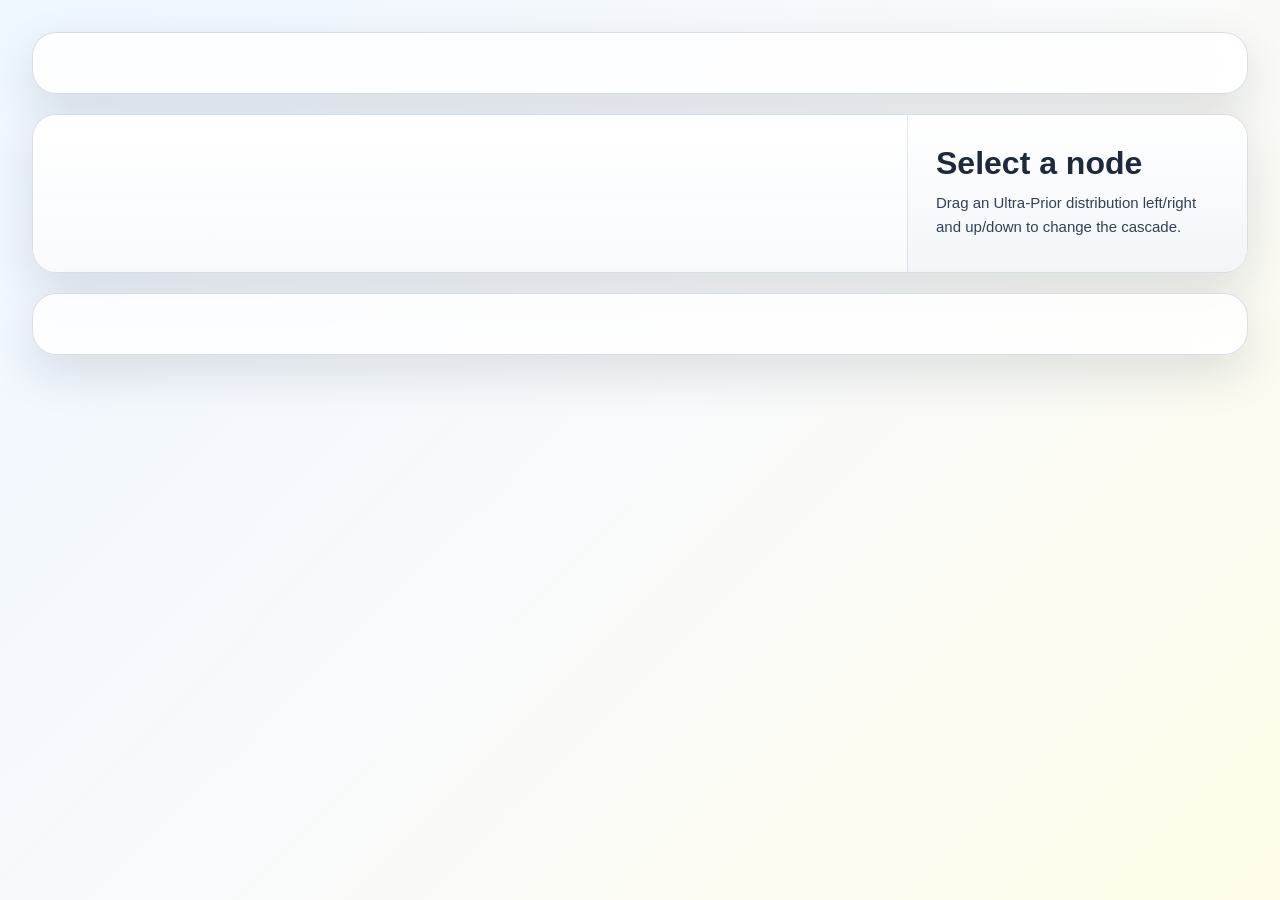
<file: index.html>
<!doctype html>
<html lang="en">
    <head>
        <meta charset="UTF-8" />
        <meta name="viewport" content="width=device-width, initial-scale=1.0" />
        <title>Deep-Self Predictive Cascade Model of Personality</title>
        <link rel="stylesheet" href="app/styles.css" />
        <script src="https://d3js.org/d3.v7.min.js"></script>
    </head>
    <body>
        <main class="page-stack">
            <section id="overview-panel" class="overview-panel" aria-labelledby="overview-title"></section>

            <div id="cascade-container">
                <div class="cascade-layout">
                    <section class="graph-column" aria-label="Core priors cascade simulator">
                        <div id="graph"></div>
                    </section>

                    <aside id="node-details" class="details-panel" aria-live="polite">
                        <div id="details-sliders" class="details-sliders" style="display: none">
                            <div class="slider-row" id="row-mu">
                                <div class="slider-header">
                                    <span class="slider-label" id="label-mu">Location (μ)</span>
                                    <span class="slider-val" id="val-mu">.50</span>
                                </div>
                                <input type="range" id="slider-mu" min="0" max="1" step="0.01" />
                            </div>
                            <div class="slider-row" id="row-pi">
                                <div class="slider-header">
                                    <span class="slider-label">Precision (π)</span>
                                    <span class="slider-val" id="val-pi">44</span>
                                </div>
                                <input type="range" id="slider-pi" min="6" max="400" step="1" />
                            </div>
                        </div>

                        <h1 id="details-title">Select a node</h1>
                        <p id="details-description" class="details-description">
                            Drag an Ultra-Prior distribution left/right and up/down to change the cascade.
                        </p>
                    </aside>
                </div>
            </div>

            <section id="frameworks-panel" class="overview-panel" aria-labelledby="frameworks-title"></section>
        </main>

        <script src="app/data.js"></script>
        <script src="app/frameworks.js"></script>
        <script src="app/app.js"></script>
    </body>
</html>
</file>
<file: app/styles.css>
:root {
    --page-background: linear-gradient(135deg, #eef6ff 0%, #f8fafc 48%, #fefce8 100%);
    --panel-background: rgba(255, 255, 255, 0.78);
    --surface-background: rgba(255, 255, 255, 0.92);
    --surface-border: rgba(148, 163, 184, 0.35);
    --ink: #1e293b;
    --muted: #64748b;
    --soft-ink: #334155;
    --shadow: 0 18px 48px rgba(15, 23, 42, 0.12);
}

* {
    box-sizing: border-box;
}

body {
    margin: 0;
    min-height: 100vh;
    padding: 32px;
    background: var(--page-background);
    color: var(--ink);
    font-family: "Aptos", "Segoe UI", sans-serif;
}

.page-stack {
    width: min(1400px, 100%);
    margin: 0 auto;
    display: grid;
    gap: 20px;
}

#cascade-container {
    width: 100%;
    background: var(--panel-background);
    border: 1px solid var(--surface-border);
    border-radius: 24px;
    box-shadow: var(--shadow);
    backdrop-filter: blur(12px);
    overflow: hidden;
}

.cascade-layout {
    display: grid;
    grid-template-columns: minmax(0, 1fr) 340px;
}

.graph-column {
    position: relative;
    min-width: 0;
    padding: 24px 24px 18px;
    background: linear-gradient(180deg, rgba(255, 255, 255, 0.94), rgba(248, 250, 252, 0.9));
}

#graph svg {
    display: block;
    max-width: 100%;
    height: auto;
}

.details-panel {
    display: flex;
    flex-direction: column;
    justify-content: center;
    gap: 10px;
    padding: 32px 28px;
    border-left: 1px solid rgba(148, 163, 184, 0.24);
    background: linear-gradient(180deg, rgba(255, 255, 255, 0.84), rgba(241, 245, 249, 0.92));
}

#details-title {
    margin: 0;
    font-size: 32px;
    line-height: 1.05;
}

/* --- Slider UI Styles --- */
.details-sliders {
    display: flex;
    flex-direction: column;
    gap: 20px;
    margin-bottom: 16px;
    padding-bottom: 24px;
    border-bottom: 1px solid rgba(148, 163, 184, 0.24);
}

.slider-row {
    display: flex;
    flex-direction: column;
    gap: 8px;
}

.slider-header {
    display: flex;
    justify-content: space-between;
    align-items: center;
    font-size: 13px;
    font-weight: 700;
    color: var(--soft-ink);
    text-transform: uppercase;
    letter-spacing: 0.5px;
}

.slider-val {
    color: #2563eb;
    font-size: 20px;
    font-variant-numeric: tabular-nums;
    font-weight: 700;
    letter-spacing: normal;
}

input[type="range"] {
    width: 100%;
    cursor: pointer;
    accent-color: #2563eb;
}

input[type="range"]:disabled {
    cursor: not-allowed;
    opacity: 0.4;
    filter: grayscale(100%);
}

.details-description {
    margin: 0;
    color: var(--soft-ink);
    font-size: 15px;
    line-height: 1.65;
}

.overview-panel {
    padding: 28px 30px 32px;
    border: 1px solid var(--surface-border);
    border-radius: 24px;
    background: rgba(255, 255, 255, 0.82);
    box-shadow: var(--shadow);
    backdrop-filter: blur(12px);
}

.overview-kicker {
    margin: 0 0 8px;
    color: #0f766e;
    font-size: 12px;
    font-weight: 700;
    letter-spacing: 0.18em;
    text-transform: uppercase;
}

.overview-title {
    margin: 0 0 14px;
    font-size: 28px;
    line-height: 1.1;
}

.overview-text {
    max-width: 980px;
    margin: 0;
    color: var(--soft-ink);
    font-size: 15px;
    line-height: 1.7;
}

.overview-text + .overview-text {
    margin-top: 12px;
}

.node {
    cursor: pointer;
}

.node-box {
    transition:
        stroke 0.12s ease,
        stroke-width 0.12s ease,
        fill 0.12s ease;
}

.node:hover .node-box {
    stroke: #2563eb;
    stroke-width: 3px;
}

.node.is-active .node-box {
    fill: #dbeafe;
    stroke: #0f172a;
    stroke-width: 3px;
}

.node-l1 {
    cursor: ew-resize;
}

.node-label {
    fill: var(--soft-ink);
    font-size: 12px;
    font-weight: 600;
    text-anchor: middle;
    pointer-events: none;
}

.node-value {
    fill: var(--muted);
    font-size: 10px;
    text-anchor: middle;
    pointer-events: none;
}

.link {
    fill: none;
    stroke: #cbd5e1;
    transition:
        stroke-width 0.12s ease,
        stroke 0.12s ease;
}

.axis-label {
    fill: var(--muted);
    font-size: 12px;
    font-weight: 700;
    text-anchor: middle;
    text-transform: uppercase;
    letter-spacing: 1.4px;
}

@media (max-width: 1180px) {
    body {
        padding: 20px;
    }

    .cascade-layout {
        grid-template-columns: 1fr;
    }

    .details-panel {
        border-top: 1px solid rgba(148, 163, 184, 0.24);
        border-left: 0;
    }
}

@media (max-width: 720px) {
    body {
        padding: 12px;
    }

    .graph-column {
        padding: 16px;
    }

    .details-panel {
        padding: 24px 20px;
    }

    .overview-panel {
        padding: 24px 20px 26px;
    }

    #details-title {
        font-size: 26px;
    }

    .details-value {
        font-size: 34px;
    }

    .overview-title {
        font-size: 24px;
    }
}

/* --- Related Frameworks Side-Menu Styles --- */
.frameworks-layout {
    display: flex;
    gap: 32px;
    margin-top: 24px;
}

.frameworks-menu {
    flex: 0 0 260px;
    display: flex;
    flex-direction: column;
    gap: 8px;
}

.framework-menu-item {
    padding: 14px 18px;
    border-radius: 8px;
    background: rgba(255, 255, 255, 0.6);
    border: 1px solid var(--surface-border);
    cursor: pointer;
    font-weight: 600;
    font-size: 14px;
    color: var(--soft-ink);
    transition: all 0.2s ease;
    text-align: left;
    font-family: inherit;
}

.framework-menu-item:hover {
    background: rgba(255, 255, 255, 0.9);
    border-color: #cbd5e1;
    color: var(--ink);
}

.framework-menu-item.is-active {
    background: #2563eb;
    color: #ffffff;
    border-color: #2563eb;
    box-shadow: 0 4px 12px rgba(37, 99, 235, 0.2);
}

.frameworks-content-panel {
    flex: 1;
    padding: 32px;
    background: rgba(255, 255, 255, 0.6);
    border: 1px solid var(--surface-border);
    border-radius: 16px;
    box-shadow: inset 0 2px 4px rgba(0, 0, 0, 0.02);
}

.framework-detail-title {
    margin: 0 0 20px 0;
    font-size: 24px;
    color: var(--ink);
    line-height: 1.2;
}

.framework-detail-text {
    color: var(--soft-ink);
    font-size: 15px;
    line-height: 1.7;
}

/* Allow standard HTML styling inside the detail text */
.framework-detail-text p {
    margin-top: 0;
    margin-bottom: 1.2em;
}

.framework-detail-text p:last-child {
    margin-bottom: 0;
}

.framework-detail-text strong,
.framework-detail-text b {
    color: var(--ink);
    font-weight: 700;
}

.framework-detail-text ul {
    margin-top: 0;
    margin-bottom: 1.2em;
    padding-left: 24px;
}

.framework-detail-text li {
    margin-bottom: 8px;
}

@media (max-width: 850px) {
    .frameworks-layout {
        flex-direction: column;
        gap: 20px;
    }

    .frameworks-menu {
        flex: auto;
        flex-direction: row;
        overflow-x: auto;
        padding-bottom: 12px;
        -webkit-overflow-scrolling: touch;
    }

    .framework-menu-item {
        white-space: nowrap;
        flex: 0 0 auto;
    }
}

.link.connected {
    stroke: #2563eb; /* Highlight color */
    stroke-width: 4px;
    opacity: 1;
}

/* Dim non-connected links when something is active */
.link:not(.connected) {
    opacity: 0.2;
}
</file>
